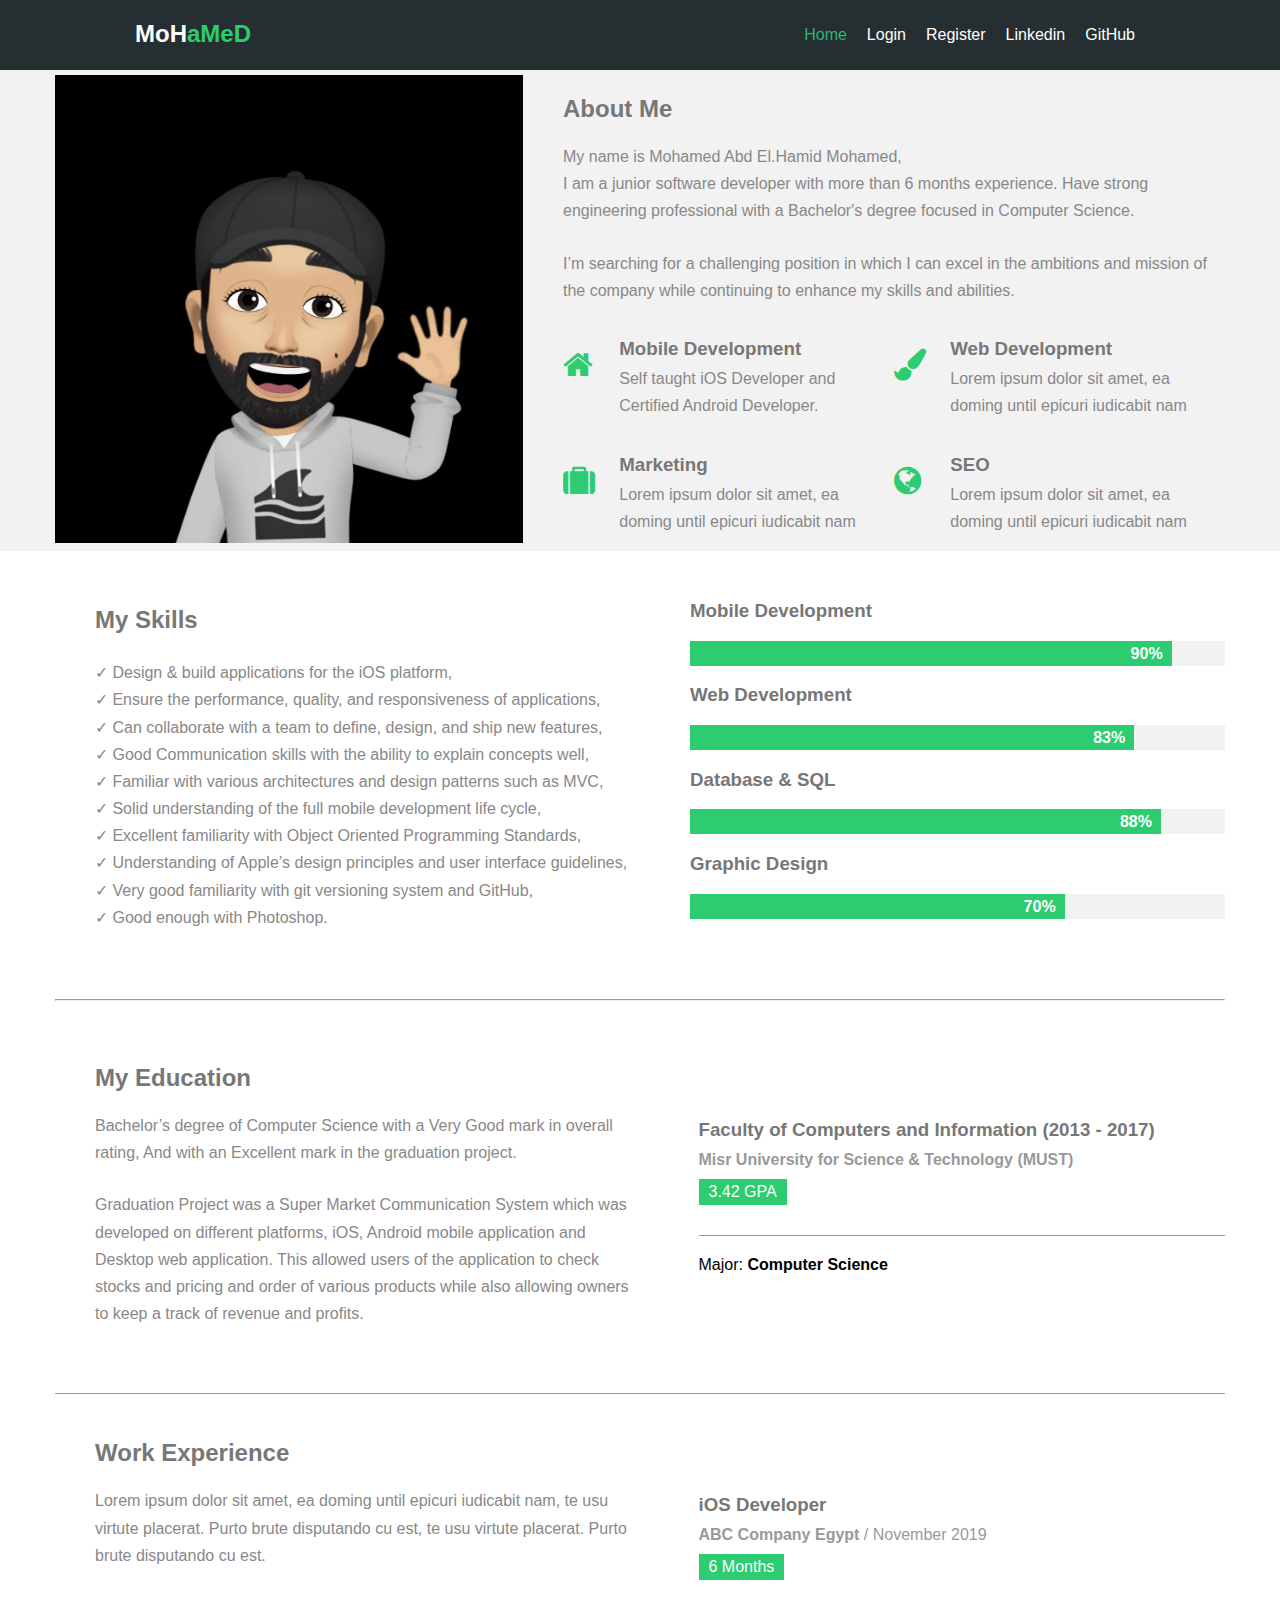
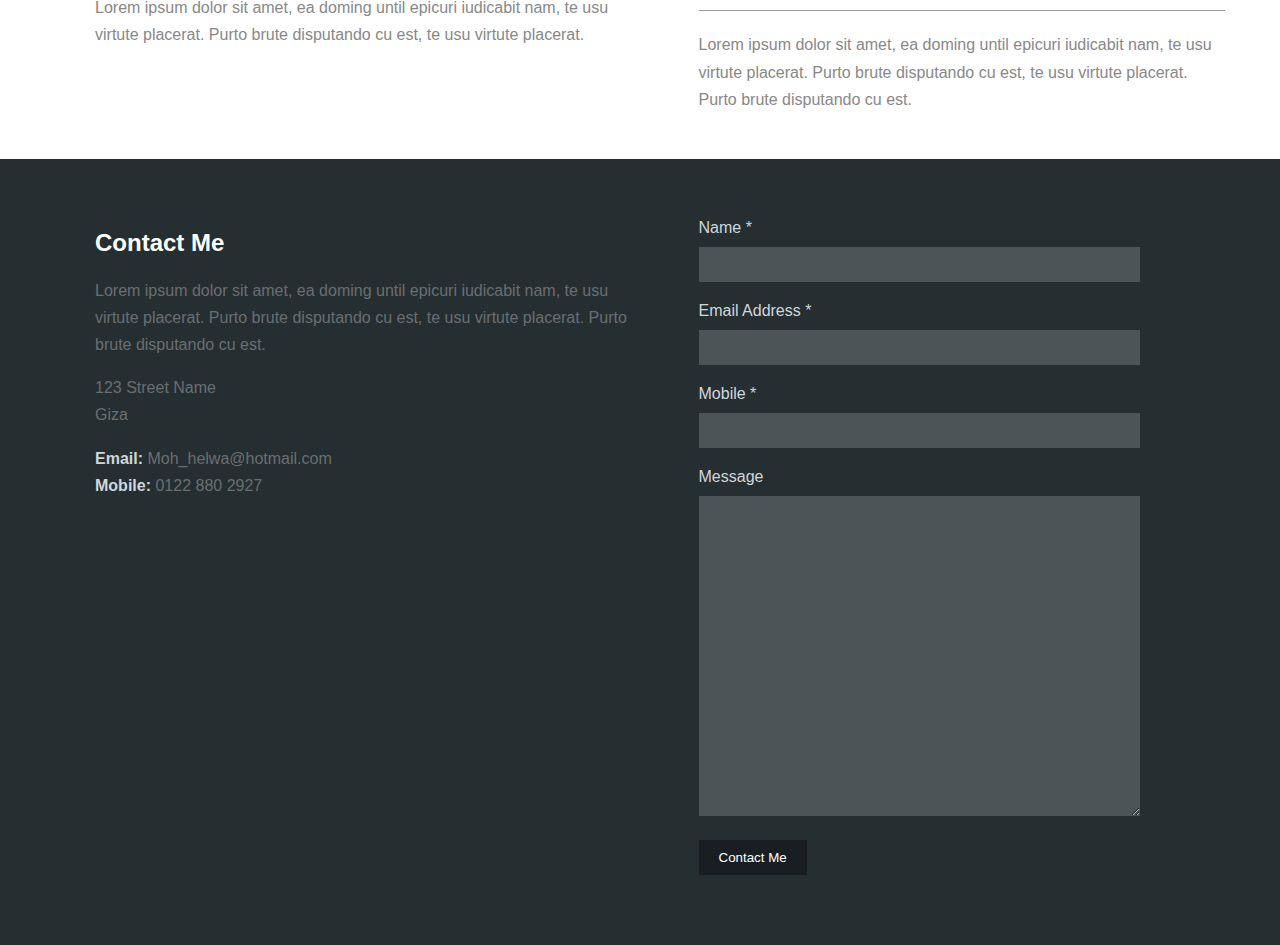
<file: index.html>
<!DOCTYPE html>
<html lang="en">
    <head>
        <meta charset="UTF-8">
        <title>Home</title>
        <link rel="stylesheet" href="css/font-awesome.min.css">
        <link rel="stylesheet" href="css/style.css">
        <link rel="icon" href="./images/home-icon.png">

    </head>
    <body>
        
        <!-- Start Header -->
        
        <div class="header">
            <div class="navbar">
                <div class="./css/style.css/container">
                    <a href="./index.html">
                        <h2 class="fl-left" style="margin-left: 135px;">MoH<span>aMeD</span></h2>
                    </a>                    <ul style="margin-right: 135px;">
                        <li class="active"><a href="./index.html">Home</a></li>
                        <li><a href="./login.html">Login</a></li>
                        <li><a href="./register.html">Register</a></li>
                        <li><a href="https://www.linkedin.com/in/mohamedabohelwa/" target="_blank">Linkedin</a></li>
                        <li><a href="https://github.com/mohamedhelwa" target="_blank">GitHub</a></li>
                    </ul>
                </div>
            </div>
        </div>        
            
        <!-- Start About Me -->
        
        <div class="about-me">
            <div class="container">
                <div class="image fl-left">
                    <img src="images/about.jpg" alt="Test" style="margin-top: 5px;">
                </div>
                <div class="info fl-left">
                    <h2>About Me</h2>
                    <p>My name is Mohamed Abd El.Hamid Mohamed, <br> I am a junior software developer with more than 6 months experience. Have strong engineering professional
                        with a Bachelor's degree focused in Computer Science.</p>
                    <p> I’m searching for a challenging position in which I can
                        excel in the ambitions and mission of the company while continuing to enhance my skills and abilities.</p>
                    <div class="hobbies">
                        
                        <!-- Start About Box Content -->
                        
                        <div class="content fl-left">                            
                            <div class="icon fl-left">
                                <i class="fa fa-home fa-2x"></i>
                            </div>
                            <div class="text fl-left">
                                <h3>Mobile Development</h3>
                                <p>Self taught iOS Developer and Certified Android Developer.</p>
                            </div>
                        </div>
                        <div class="content fl-left">
                            <div class="icon fl-left">
                                <i class="fa fa-paint-brush fa-2x"></i>
                            </div>
                            <div class="text fl-left">
                                <h3>Web Development</h3>
                                <p>Lorem ipsum dolor sit amet, ea doming until epicuri iudicabit nam</p>
                            </div>
                        </div>
                        <div class="content fl-left">
                            <div class="icon fl-left">
                                <i class="fa fa-suitcase fa-2x"></i>
                            </div>
                            <div class="text fl-left">
                                <h3>Marketing</h3>
                                <p>Lorem ipsum dolor sit amet, ea doming until epicuri iudicabit nam</p>
                            </div>
                        </div>
                        <div class="content fl-left">
                            
                            <div class="icon fl-left">
                                <i class="fa fa-globe fa-2x"></i>
                            </div>
                            
                            <div class="text fl-left">
                                <h3>SEO</h3>
                                <p>Lorem ipsum dolor sit amet, ea doming until epicuri iudicabit nam</p>
                            </div>
                        </div>

                    </div>
                </div>
            </div>
        </div>
        
        <!-- Start My Skills -->
        
        <div class="my-skills">
            <div class="container">
                <div class="skills fl-left">
                    <h2>My Skills</h2>
                    <p>✓ Design & build applications for the iOS platform, <br>
                        ✓ Ensure the performance, quality, and responsiveness of applications,<br>
                        ✓ Can collaborate with a team to define, design, and ship new features,<br>
                        ✓ Good Communication skills with the ability to explain concepts well,<br>
                        ✓ Familiar with various architectures and design patterns such as MVC,<br>
                        ✓ Solid understanding of the full mobile development life cycle,<br>
                        ✓ Excellent familiarity with Object Oriented Programming Standards,<br>
                        ✓ Understanding of Apple’s design principles and user interface guidelines,<br>
                        ✓ Very good familiarity with git versioning system and GitHub,<br>
                        ✓ Good enough with Photoshop.</p>
                    <!-- <p>Lorem ipsum dolor sit amet, ea doming until epicuri iudicabit nam, te usu virtute placerat. Purto brute disputando cu est, te usu virtute placerat.</p> -->
                </div>
                <div class="progress fl-left">
                    <div class="technique">
                        <h3>Mobile Development</h3>
                        <div>
                            <span style="width:90%">90% &nbsp;</span>
                        </div>
                    </div>
                    <div class="technique">
                        <h3>Web Development</h3>
                        <div>
                            <span style="width:83%">83% &nbsp;</span>
                        </div>
                    </div>
                    <div class="technique">
                        <h3>Database & SQL</h3>
                        <div>
                            <span style="width:88%">88% &nbsp;</span>
                        </div>
                    </div>
                    
                    <div class="technique">
                        <h3>Graphic Design</h3>
                        <div>
                            <span style="width:70%">70% &nbsp;</span>
                        </div>
                    </div>
                </div>
            </div>
        </div>
                
        
        <div class="container">
            <hr>   
        </div>
        
        <!-- Start My Education -->
        
        <div class="my-education">
            <div class="container">
                <div class="main fl-left">
                    <h2>My Education</h2>
                    <p>Bachelor’s degree of Computer Science with a Very Good mark in overall rating,
                        And with an Excellent mark in the graduation project.</p>
                    <p>Graduation Project was a Super Market Communication System which was
                        developed on different platforms, iOS, Android mobile application and Desktop
                        web application. This allowed users of the application to check stocks and pricing
                        and order of various products while also allowing owners to keep a track of
                        revenue and profits.</p>
                </div>
                <div class="exp">
                    <div class="certificate">
                        <h3>Faculty of Computers and Information (2013 - 2017)</h3>
                        <span><strong>Misr University for Science & Technology (MUST)</strong></span>
                        <span>3.42 GPA</span>
                        <hr>
                        Major: <strong>Computer Science</strong>
                    </div>
                    
                </div>
                <div class="clearfix"></div>
                <br><br>    
                <hr>
                <div class="main fl-left">
                    <h2>Work Experience</h2>
                    <p>Lorem ipsum dolor sit amet, ea doming until epicuri iudicabit nam, te usu virtute placerat. Purto brute disputando cu est, te usu virtute placerat. Purto brute disputando cu est.</p>
                    <p>Lorem ipsum dolor sit amet, ea doming until epicuri iudicabit nam, te usu virtute placerat. Purto brute disputando cu est, te usu virtute placerat.</p>
                </div>
                <div class="exp">
                    <div class="certificate">
                        <h3>iOS Developer</h3>
                        <span><strong>ABC Company Egypt</strong> / November 2019</span>
                        <span>6 Months</span>
                        <hr>
                        <p>Lorem ipsum dolor sit amet, ea doming until epicuri iudicabit nam, te usu virtute placerat. Purto brute disputando cu est, te usu virtute placerat. Purto brute disputando cu est.</p>
                    </div>
                </div>
            </div>
        </div>
        
        
        <!-- Start Contact Me -->
        
        <div class="contact">
            <div class="container">
                <div class="info fl-left">
                    <h2>Contact Me</h2>
                    <p>Lorem ipsum dolor sit amet, ea doming until epicuri iudicabit nam, te usu virtute placerat. Purto brute disputando cu est, te usu virtute placerat. Purto brute disputando cu est.</p>
                    <p>
                        123 Street Name<br>
                        Giza                    </p>
                    <p>
                        <strong>Email:</strong> Moh_helwa@hotmail.com<br>
                        <strong>Mobile:</strong> 0122 880 2927
                    </p>
                </div>
                <form class="form fl-left">
                    <label>Name *</label>
                    <input type="text">
                    <label>Email Address *</label>
                    <input type="text">
                    <label>Mobile *</label>
                    <input type="text">
                    <label>Message</label>
                    <textarea></textarea>
                    <input type="submit" value="Contact Me">
                </form>
            </div>
        </div>

    </body>
</html>
</file>
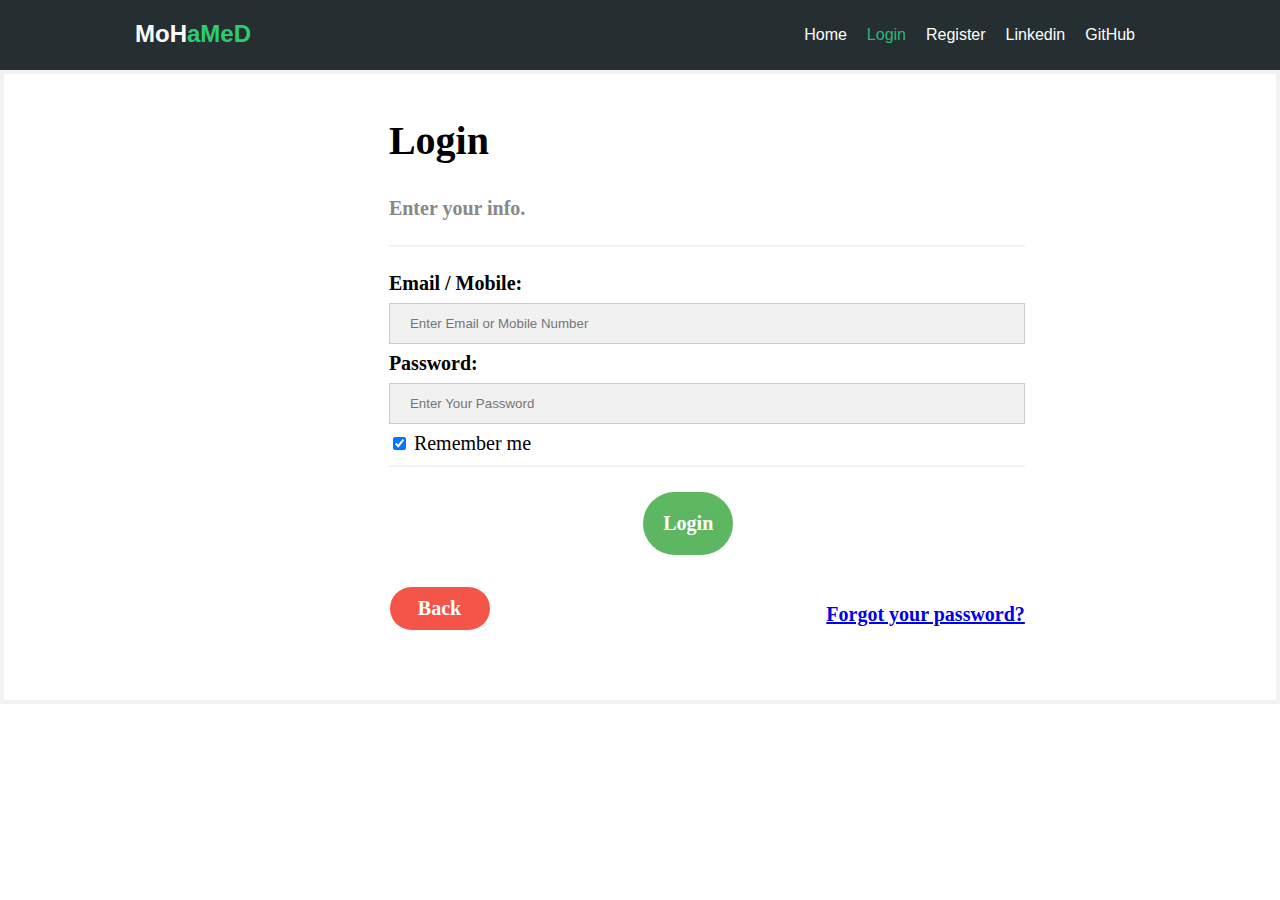
<file: login.html>
<!DOCTYPE html>
<html>

<head>
    <meta name="viewport" content="width=device-width, initial-scale=1">
    <title>Login</title>
    <link rel="stylesheet" href="./css/style.css">
    <link rel="stylesheet" href="./css/style2.css">
    <link rel="icon" href="./images/login-icon.png">
</head>

<body>
    
    <div class="header">
        <div class="navbar">
            <div class="./css/style.css/container">
                <a href="./index.html">
                    <h2 class="fl-left" style="margin-left: 135px;">MoH<span>aMeD</span></h2>
                </a>                <ul style="margin-right: 135px;">
                    <li><a href="./index.html">Home</a></li>
                    <li class="active"><a href="./login.html">Login</a></li>
                    <li><a href="./register.html">Register</a></li>
                    <li><a href="https://www.linkedin.com/in/mohamedabohelwa/" target="_blank">Linkedin</a></li>
                    <li><a href="https://github.com/mohamedhelwa" target="_blank">GitHub</a></li>
                </ul>
            </div>
        </div>
    </div>       
    <form action="index.html" method="post">
        <div class="container">
            <h1>Login</h1>
            <p>Enter your info.</p>
            <hr>

            <label for="username"><b>Email / Mobile:</b></label>
            <input type="text" placeholder="Enter Email or Mobile Number" name="userName" required>

            <label for="password"><b>Password:</b></label>
            <input type="password" placeholder="Enter Your Password" name="password" required>
            <br>
            <input type="checkbox" checked="checked" name="remember"> <span style="font-weight: lighter;">Remember me</span> 
            <hr>
            <button type="submit" class="button" style="font-family: Cambria, Cochin, Georgia, Times, 'Times New Roman', serif; font-size: 20px; font-weight: bold;">Login</button> <br>
        </div>
        <div class="container">
            <button type="button" onclick="history.back()" style="font-family: Cambria, Cochin, Georgia, Times, 'Times New Roman', serif; width: 100px; font-size: 20px; font-weight: bold;" class="cancelbtn">Back</button>
            <span class="psw"><a href="#"><span>Forgot your password?</span></a></span>
        </div>
        <br><br><br>
    </form>

</body>

</html>
</file>
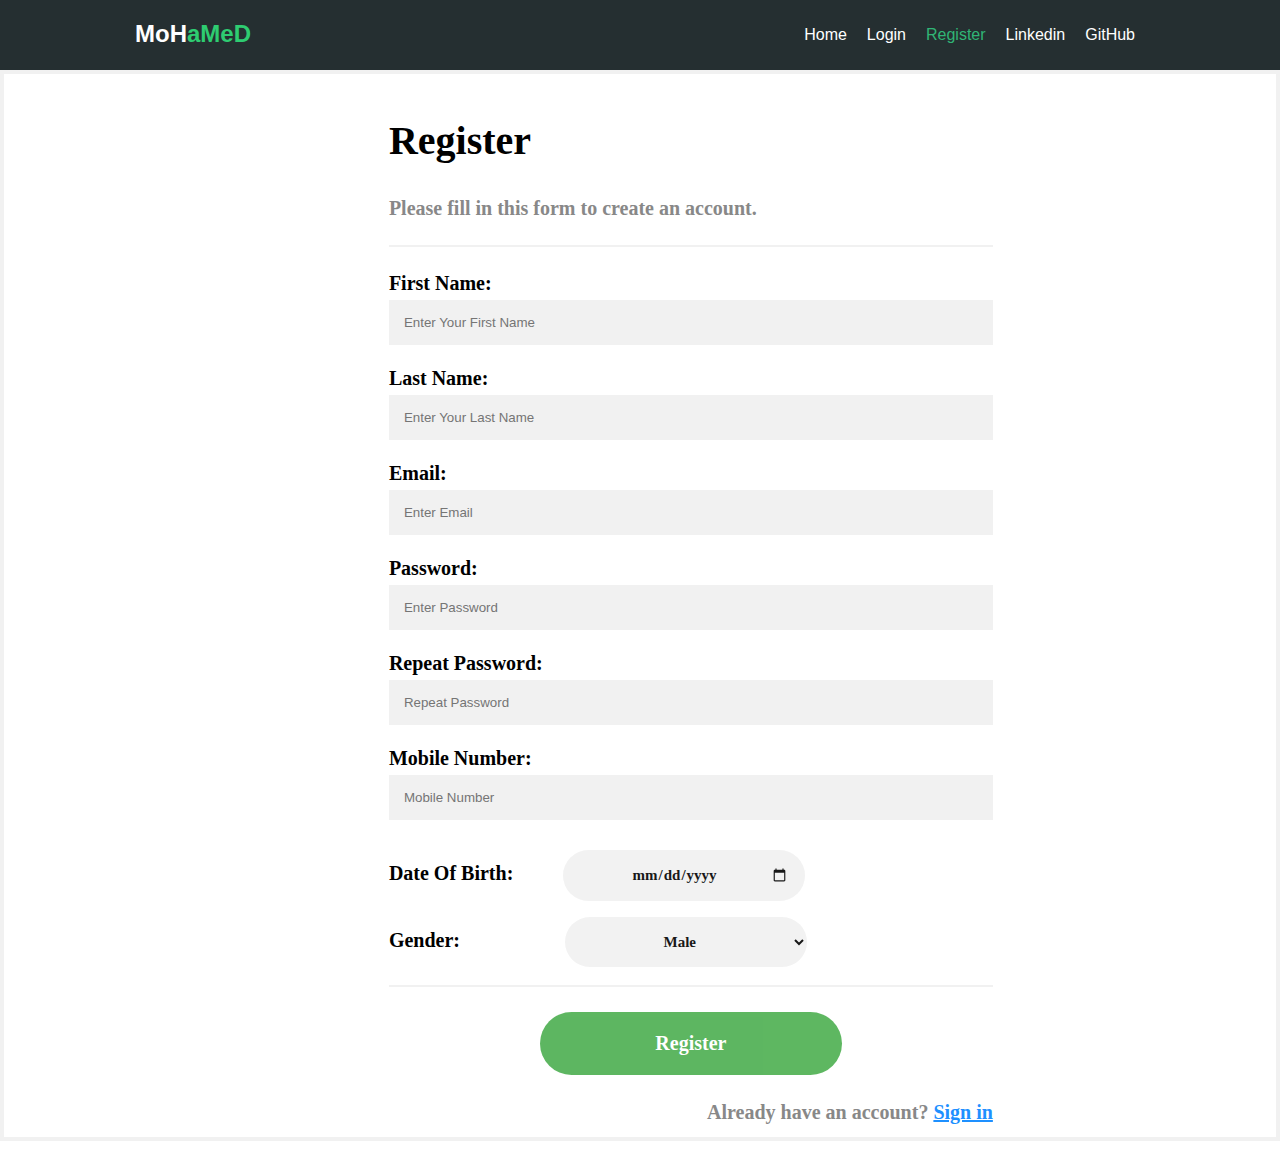
<file: register.html>
<!DOCTYPE html>
<html lang="en">

<head>
    <meta charset="UTF-8">
    <meta name="viewport" content="width=device-width, initial-scale=1.0">
    <title>Registration</title>
    <link rel="stylesheet" href="./css/style.css">
    <link rel="stylesheet" href="./css/registerStyle.css">
    <link rel="icon" href="./images/register-icon.png">
</head>

<body>

    
    <div class="header">
        <div class="navbar">
            <div class="./css/style.css/container">
                <a href="./index.html">
                    <h2 class="fl-left" style="margin-left: 135px;">MoH<span>aMeD</span></h2>
                </a>                <ul style="margin-right: 135px;">
                    <li><a href="./index.html">Home</a></li>
                    <li><a href="./login.html">Login</a></li>
                    <li class="active"><a href="./register.html">Register</a></li>
                    <li><a href="https://www.linkedin.com/in/mohamedabohelwa/" target="_blank">Linkedin</a></li>
                    <li><a href="https://github.com/mohamedhelwa" target="_blank">GitHub</a></li>
                </ul>
            </div>
        </div>
    </div>     

    <form method="POST" action="welcome.html">
        <div class="container">
            <h1>Register</h1>
            <p>Please fill in this form to create an account.</p>
            <hr>

            <label for="firstName"><b>First Name:</b></label>
            <input type="text" placeholder="Enter Your First Name" name="firstName" id="fname" required>

            <label for="lastName"><b>Last Name:</b></label>
            <input type="text" placeholder="Enter Your Last Name" name="lastName" id="lname" required>

            <label for="email"><b>Email:</b></label>
            <input type="text" placeholder="Enter Email" name="email" id="email" required>

            <label for="password"><b>Password:</b></label>
            <input type="password" placeholder="Enter Password" name="password" id="pass" required>

            <label for="password-repeat"><b>Repeat Password:</b></label>
            <input type="password" placeholder="Repeat Password" name="password-repeat" id="pass-repeat" required>

            <label for="mobile"><b>Mobile Number:</b></label>
            <input type="text" placeholder="Mobile Number" name="mobilenNum" id="mobile" required>
            
            <label for="dateOfBirth"><b>Date Of Birth: &puncsp;&puncsp;&puncsp;&puncsp;&puncsp;&puncsp;&puncsp;&puncsp;</b></label>   
            <input type="date" min="1990-01-01" max="2030-12-31" name="dateOfBirth" id="date-of-birth" class="container dateofbirth" required> <br>
            
           

            <label for="Gender"><b>Gender: &nbsp;&nbsp;&nbsp;&nbsp;&nbsp;&nbsp;&nbsp;&nbsp;&nbsp;&nbsp;&nbsp;&nbsp;&nbsp;&nbsp;&nbsp;&nbsp;&nbsp;&nbsp;&nbsp; </b></label>
            <select name="gender" id="gender" class="container dateofbirth">
                <option value="male">Male</option>
                <option value="female">Female</option>
            </select>

            <hr>
            
            <button type="submit" class="container registerbtn" style="font-family: Cambria, Cochin, Georgia, Times, 'Times New Roman', serif; font-size: 20px; font-weight: bold;" >Register</button>
            <div class="signin">
                <p>Already have an account? <a href="login.html">Sign in</a></p>
            </div>
            
            <br><br><br>
            
        </div>
<!-- 
        <div class="signin">
            <p>Already have an account? <a href="login.html">Sign in</a>.</p>
        </div> -->
    </form>
</body>

</html>
</file>
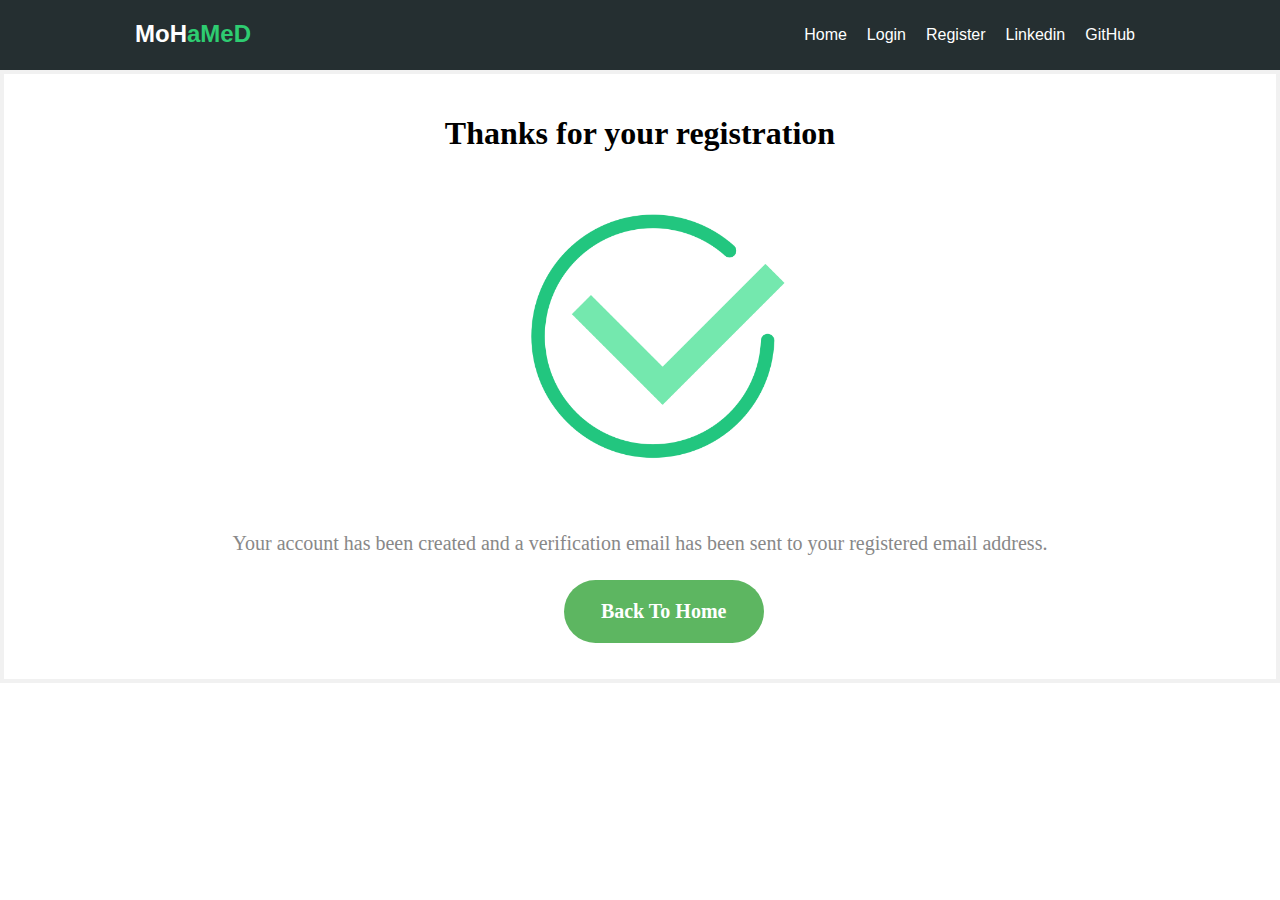
<file: welcome.html>
<!DOCTYPE html>
<html lang="en">

<head>
    <meta charset="UTF-8">
    <meta name="viewport" content="width=device-width, initial-scale=1.0">
    <title>Welcome!</title>
    <link rel="stylesheet" href="./css/style.css">
    <link rel="stylesheet" href="css/registerStyle.css">
    <link rel="icon" href="./images/welcome-icon.png">
</head>

<body>
    
    <div class="header">
        <div class="navbar">
            <div class="./css/style.css/container">
                <a href="./index.html">
                    <h2 class="fl-left" style="margin-left: 135px;">MoH<span>aMeD</span></h2>
                </a>
                
                <ul style="margin-right: 135px;">
                    <li><a href="./index.html">Home</a></li>
                    <li><a href="./login.html">Login</a></li>
                    <li><a href="./register.html">Register</a></li>
                    <li><a href="https://www.linkedin.com/in/mohamedabohelwa/" target="_blank">Linkedin</a></li>
                    <li><a href="https://github.com/mohamedhelwa" target="_blank">GitHub</a></li>
                </ul>
            </div>
        </div>
    </div>     
    
    <form method="POST" action="index.html">

        <div>
            <h1
                style="font-family: Cambria, Cochin, Georgia, Times, 'Times New Roman', serif; text-align: center; padding-top: 20px;">
                Thanks for your registration</h1>
                <img src="./images/confirm.png" class="center" style=" width: 300px;">
            <p
                style="font-family: Cambria, Cochin, Georgia, Times, 'Times New Roman', serif; text-align: center; font-size: 20px; padding-top: 15px;">
                Your account has been created and a verification email has been sent to your registered email address.
            </p>
        
            <input type="submit" value="Back To Home"
                style="font-family: Cambria, Cochin, Georgia, Times, 'Times New Roman', serif; width: 200px; margin-left: 44%; font-size: 20px; font-weight: bold;"
                class="container registerbtn">
        </div>
        <br><br>
    </form>
</body>

</html>
</file>
<file: css/style.css>
html {
    font-family: sans-serif; /* 1 */
    -ms-text-size-adjust: 100%; /* 2 */
    -webkit-text-size-adjust: 100%; /* 2 */
}
  
body {
    margin: 0;
}
  
/* Start Header */

.header .slider {
   
    background-size:cover;
    height:600px
}

.header .slider .intro {padding-top:200px;text-align:center;color:#FFF}

.header .slider .intro h2 {
    margin:0 auto;
    font-size:50px;
    width:600px;
    border-top:4px solid #FFF;
    border-bottom:4px solid #FFF;
    padding:5px 0;
    color:#FFF
}

.header .slider .intro button {
    background:none;
    margin-top:30px;
    font-size:20px;
    border:2px solid #FFF;
    font-weight:bold;
    padding:10px 30px
}

.header .navbar {background-color:#252F31;color:#FFF;overflow:hidden}

.header .navbar h2 {color:#FFF}

.header .navbar h2 span {color:#2ecc71}

.header .navbar ul {
    list-style:none;
    padding-left:0;
    overflow:hidden;
    float:right
}

.header .navbar ul li {float:left;padding:10px}

.header .navbar ul li a {color:#FFF;text-decoration:none}

.header .navbar ul li.active a,
.header .navbar ul li a:hover {color:#30B576}

/* End Header */

/* Start Features */

.features {
    overflow:hidden;
    padding-top:40px;
    padding-bottom:50px
}

.features .feat {width:33.33333%;height:150px}

/* End Features */

/* Start About Me */

.about-me {background-color:#F2F2F2;overflow:hidden}

.about-me .image {width:40%}

.about-me .image img {width:100%}

.about-me .info {width:60%}

.about-me .info h2 {margin:25px 0 20px 40px}

.about-me .info > p {margin:0 0 10px 40px}

.about-me .info > p:last-of-type {margin-top:25px}

.about-me .info .hobbies {overflow:hidden;margin:15px 0 0 40px}

.about-me .info .hobbies .content {width:50%;overflow:hidden}

.about-me .info .hobbies .content .icon {width:12%;margin-right:5%}

.about-me .info .hobbies .content .icon i {margin-top:30px;color:#2DCC70}

.about-me .info .hobbies .content .text {width:83%}

.about-me .info .hobbies .content .text p {margin-top:0}

.about-me .info .hobbies .content .text h3 {margin-bottom:5px}

/* End About Me */

/* Start My Skills */

.my-skills {
    padding-top:30px;
    padding-bottom:50px;
    overflow:hidden
}

.my-skills .skills, 
.my-skills .progress {width:50%}

.my-skills .skills h2 {margin:25px 0 20px 40px}

.my-skills .skills p {margin:0 0 10px 40px}

.my-skills .skills p:last-of-type {margin-top:25px}

.my-skills .skills button {margin-top:20px;margin-left:40px}

.my-skills .progress .technique {margin-left:50px}

.my-skills .progress .technique div {background-color:#F2F2F2;height:25px}

.my-skills .progress .technique div span {
    background-color:#2DCC70;
    height:25px;
    display:block;
    line-height:25px;
    text-align:right;
    color:#FFF;
    font-weight:bold
}

/* End My Skills */


/* Start My Education */

.my-education {padding-top:30px;padding-bottom:30px;overflow:hidden}

.my-education hr {margin:20px 0;background-color:#999;height:1px;border:0}

.my-education .main {width:50%;margin-right:5%}

.my-education .main h2 {margin:25px 0 20px 40px}

.my-education .main p {margin:0 0 10px 40px}

.my-education .main p:last-of-type {margin-top:25px}

.my-education .exp {width:45%;float:left}

.my-education .exp h3 {margin-top:80px;margin-bottom:10px}

.my-education .exp span {display:block;margin-bottom:10px}

.my-education .exp span:first-of-type {color:#999}

.my-education .exp span:last-of-type {
    background-color:#2DCC70;
    color:#FFF;
    display:inline-block;
    padding:4px 10px
}

/* End My Education */


/* Start Conact Me */

.contact {
    background-color:#252F31;
    overflow:hidden;
    padding-top:50px;
    padding-bottom:70px
}

.contact .info {width:50%;margin-right:5%}

.contact h2 {color:#FFF;margin-left:40px}

.contact p {color:#6A6E71;margin-left:40px}

.contact p strong {color:#D1D6DA}

.contact .form {width:45%}

.contact .form label {display:block;color:#D1D6DA;margin:10px 0}

.contact .form input[type="text"] {
    background-color:#4B5557;
    color:#FFF;
    padding:10px;
    border:0;
    width:80%;
    margin-bottom:10px
}

.contact .form textarea {
    background-color:#4B5557;
    color:#FFF;
    padding:10px;
    border:0;
    width:80%;
    margin-bottom:10px;
    height:300px
}

.contact .form input[type="submit"] {
    background-color:#191E22;
    color:#FFF;
    padding:10px 20px;
    border:0;
    margin-top:10px
}

/* End Contact Me */


/* Start My Framework */

p {line-height:1.7;color:#888}

h2, h3 {color:#777}

.my-button {
    background:none;
    border:3px solid #2DCC70;
    padding:10px 30px;
    color:#2DCC70;
    font-weight:bold
}

.fl-left {float:left} /* Floating Element Left */

.text-center {text-align:center}

.clearfix {clear:both}

.container {width:1170px;margin:auto}

/* End My Framework */
</file>
<file: css/style2.css>
body {
  font-family: Arial, Helvetica, sans-serif;
}
form {
  border: 4px solid #F2F2F2;
}
hr {
  border: 1px solid #F2F2F2;
  margin-bottom: 25px;
}

input[type="text"],
input[type="password"] {
  width: 100%;
  padding: 12px 20px;
  margin: 8px 0;
  display: inline-block;
  border: 1px solid #ccc;
  box-sizing: border-box;
  background: #f1f1f1;
}

input[type="text"]:focus,
input[type="password"]:focus {
  background-color: #ddd;
}

button {
  background-color: #4caf50;
  color: white;
  padding: 20px 20px;
  margin: auto;
  border: none;
  cursor: pointer;
  opacity: 0.9;
  margin-left: 40%;
  border-radius: 500px;
}

button:hover {
  opacity: 1;
}

.cancelbtn {
  padding: 10px 18px;
  background-color: #f44336;
  margin-left: 0.1%;
}

.container {
  padding: 16px;
  width: 50%;
  margin-left: 29%;
  font-family: Cambria, Cochin, Georgia, Times, 'Times New Roman', serif; font-size: 20px; font-weight: bold;
}

span.psw {
  float: right;
  padding-top: 16px;
}
</file>
<file: css/registerStyle.css>
* {box-sizing: border-box}
form {
  border: 4px solid #f1f1f1;
  background-color: #f1f1f1";
}
/* Add padding to containers */
.container {
  padding: 16px;
  width: 50%;
  margin-left: 29%;
  font-family: Cambria, Cochin, Georgia, Times, 'Times New Roman', serif; font-size: 20px; font-weight: bold;
}

/* Full-width input fields */
input[type=text], input[type=password] {
  width: 100%;
  padding: 15px;
  margin: 5px 0 22px 0;
  display: inline-block;
  border: none;
  background: #f1f1f1;
}

input[type=text]:focus, input[type=password]:focus {
  background-color: #ddd;
}

/* Overwrite default styles of hr */
hr {
  border: 1px solid #f1f1f1;
  margin-bottom: 25px;
}

/* Set a style for the submit/register button */
.registerbtn {
  background-color: #4CAF50;
  color: white;
  padding: 20px 20px;
  margin: auto;
  border: none;
  cursor: pointer;
  opacity: 0.9;
  border-radius: 500px;
  margin-left: 25%;
}

.registerbtn:hover {
  opacity:1;
}

.center {
  margin-top: 1vmax;
  margin-left: 39vmax;
}

.dateofbirth {
    background-color: #f1f1f1;
    color: black;
    padding: 16px 16px;
    margin: 8px auto;
    border: none;
    cursor: pointer;
    width: 40%;
    opacity: 0.9;
    text-align: center;
    font-size: 15px;
    border-radius: 40px;
  }
  .dateofbirth:hover {
    background-color: #ddd;
    opacity: 1;
  }

/* Add a blue text color to links */
a {
  color: dodgerblue;
}

/* Set a grey background color and center the text of the "sign in" section */
.signin {
  float: right;
  margin: auto;
}
</file>
